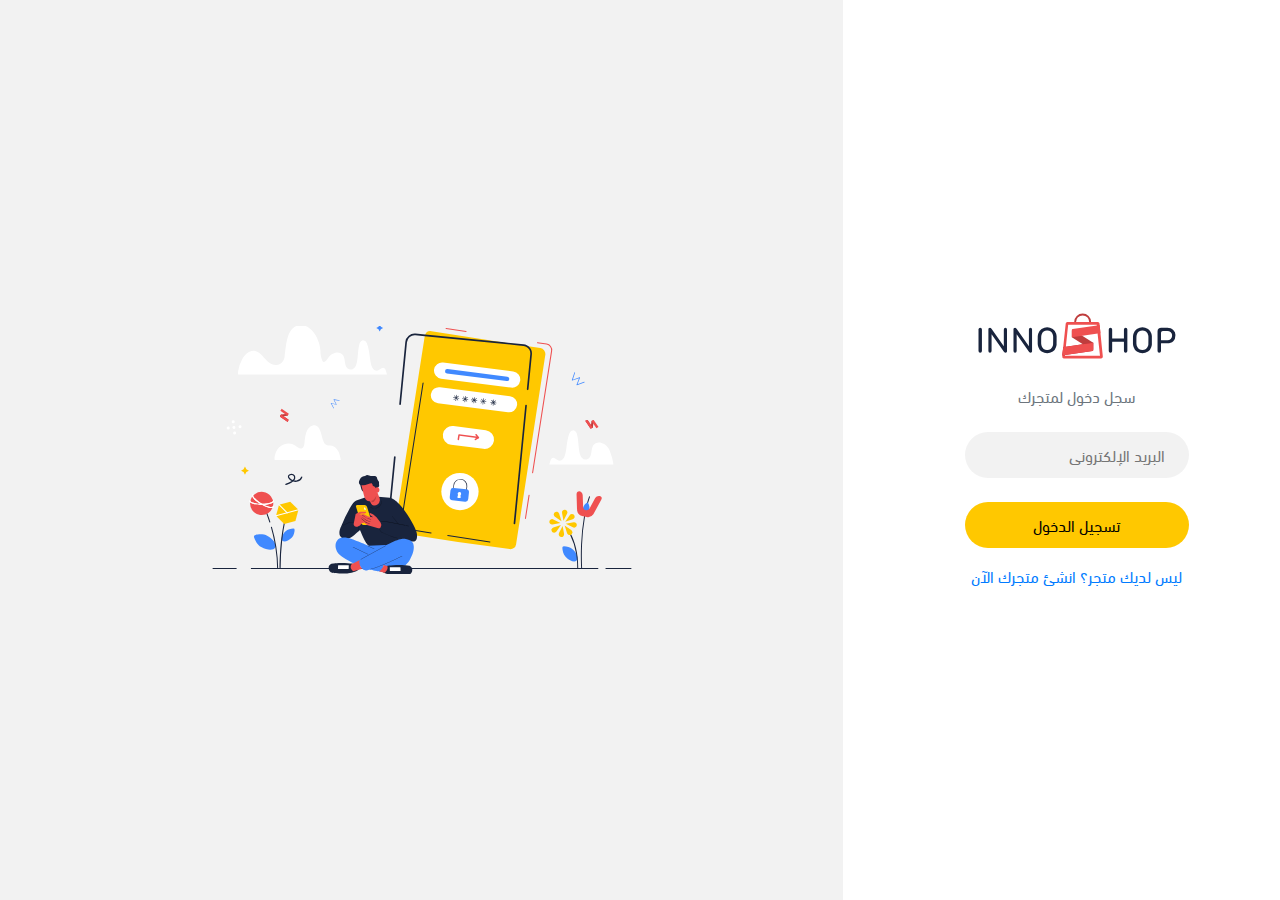
<file: index.html>
<!DOCTYPE html>
<html lang="en">

<head>
    <meta charset="UTF-8">
    <meta http-equiv="X-UA-Compatible" content="IE=edge">
    <meta name="viewport" content="width=device-width, initial-scale=1.0">
    <link rel="stylesheet" href="css/bootstrap.min.css">
    <link rel="stylesheet" href="scss/style.css">
    <title>Login</title>
</head>

<body dir="rtl">
    <div class="login">
        <div class="row mobile-row">

            <div class="col-12 col-md-4 order-2 order-md-1 d-flex flex-column justify-content-center align-items-center">
                <img src="images/logo.svg" width="200" alt="">
                <div class="login__form mt-4 w-65">
                    <p class=" text-center text-muted mb-4">سجل دخول لمتجرك</p>
                    <form action="#">
                        <div class="login__form__group ">
                            <!-- To enable error mode add class 'error' to 'login__form__group'-->
                            <input class="login__form__group__input w-100" placeholder=" البريد الإلكتروني" type="text">
                            <img class="login__form__group__errorIcon" src="images/error.svg" alt="">
                            <p class="login__form__group__errorMessage text-danger text-right pr-2 mt-1">خطأ في البريد الإلكتروني</p>
                        </div>
                        <div class="login__form__group mt-4">
                            <button type="submit" class="login__form__group__submit w-100">تسجيل الدخول</button>
                        </div>
                        <div class="text-center mt-3">

                            <a href="#">ليس لديك متجر؟ انشئ متجرك الآن</a>
                        </div>
                    </form>
                </div>
            </div>
            <div class="col-12 col-md-8 order-1 order-md-2">
                <div class="login__bg d-flex flex-column justify-content-center align-items-center ">
                    <img src="images/vector.svg" alt="">
                </div>
            </div>
        </div>
    </div>
</body>

</html>
</file>
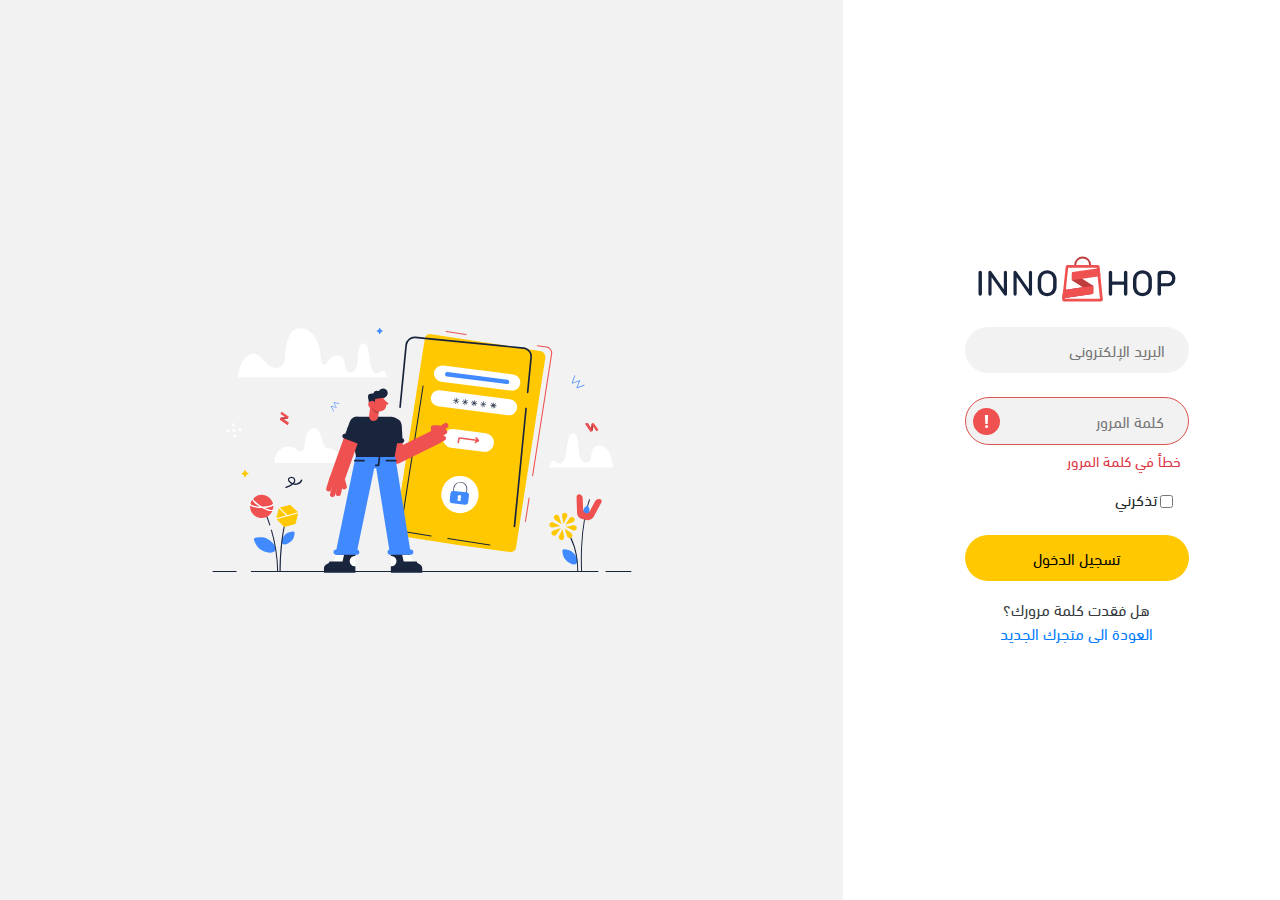
<file: login2/index.html>
<!DOCTYPE html>
<html lang="en">

<head>
    <meta charset="UTF-8">
    <meta http-equiv="X-UA-Compatible" content="IE=edge">
    <meta name="viewport" content="width=device-width, initial-scale=1.0">
    <link rel="stylesheet" href="css/bootstrap.min.css">
    <link rel="stylesheet" href="scss/style.css">
    <title>Login</title>
</head>

<body dir="rtl">
    <div class="login">
        <div class="row mobile-row">

            <div class="col-12 col-md-4 order-2 order-md-1 d-flex flex-column justify-content-center align-items-center">
                <img src="images/logo.svg" width="200" alt="">
                <div class="login__form mt-4 w-65">
                    <form action="#">
                        <div class="login__form__group">
                            <input class="login__form__group__input w-100" placeholder=" البريد الإلكتروني" type="text">
                            <img class="login__form__group__errorIcon" src="images/error.svg" alt="">
                            <p class="login__form__group__errorMessage text-danger text-right pr-2 mt-1">خطأ في البريد الإلكتروني</p>
                        </div>
                        <div class="login__form__group error mt-4">
                            <input class="login__form__group__input w-100" placeholder=" كلمة المرور" type="password">
                            <img class="login__form__group__errorIcon" src="images/error.svg" alt="">
                            <p class="login__form__group__errorMessage text-danger text-right pr-2 mt-1">خطأ في كلمة المرور</p>
                        </div>
                        <div class="login__form__group text-right mt-3 pr-3">
                            <div class="form-check">
                                <input class="form-check-input mt-2" type="checkbox" value="" id="flexCheckDefault">
                                <label class="form-check-label pr-3" for="flexCheckDefault">
                                  تذكرني
                                </label>
                            </div>
                        </div>
                        <div class="login__form__group mt-4">
                            <button type="submit" class="login__form__group__submit w-100">تسجيل الدخول</button>
                        </div>
                        <div class="text-center mt-3">
                            <a class="text-dark">هل فقدت كلمة مرورك؟</a> <br>
                            <a href="#">العودة الى متجرك الجديد</a>
                        </div>
                    </form>
                </div>
            </div>
            <div class="col-12 col-md-8 order-1 order-md-2">
                <div class="login__bg d-flex flex-column justify-content-center align-items-center ">
                    <img src="images/login-ng.svg" alt="">
                </div>
            </div>
        </div>
    </div>
</body>

</html>
</file>
<file: scss/style.css>
@font-face {
  font-family: "DinRegular";
  src: url("../fonts/dean-regular.OTF") format("opentype");
  font-weight: 400;
  font-style: normal;
}

@font-face {
  font-family: "DinThin";
  src: url("../fonts/dean-thinn.OTF") format("opentype");
  font-weight: 400;
  font-style: normal;
}

@font-face {
  font-family: "DinMedium";
  src: url("../fonts/dean-medium.OTF") format("opentype");
  font-weight: 400;
  font-style: normal;
}

@font-face {
  font-family: "DinBold";
  src: url("../fonts/dean-bold.OTF") format("opentype");
  font-weight: 400;
  font-style: normal;
}

body {
  font-family: "DinRegular";
}

.login {
  overflow: hidden;
}

@media (max-width: 767px) {
  .login .mobile-row {
    height: 100vh;
  }
}

.login .w-65 {
  width: 55% !important;
}

.login__form {
  margin-top: 30px;
}

.login__form__group {
  position: relative;
}

.login__form__group__errorIcon {
  position: absolute;
  left: 0;
  position: absolute;
  left: 7px;
  width: 29px;
  top: 10px;
  display: none;
}

.login__form__group__errorMessage {
  font-size: 15px;
  display: none;
}

.login__form__group.error input {
  border: 1px solid #d9534f;
}

.login__form__group.error .login__form__group__errorIcon,
.login__form__group.error .login__form__group__errorMessage {
  display: block;
}

.login__form__group__input {
  background-color: #f2f2f2;
  border-radius: 20pc;
  -webkit-border-radius: 20pc;
  -moz-border-radius: 20pc;
  -ms-border-radius: 20pc;
  -o-border-radius: 20pc;
  border: 0;
  padding: 11px 20px;
}

.login__form__group__input:focus {
  outline: 0;
}

.login__form__group__submit {
  background-color: #FFC800;
  border-radius: 20pc;
  -webkit-border-radius: 20pc;
  -moz-border-radius: 20pc;
  -ms-border-radius: 20pc;
  -o-border-radius: 20pc;
  border: 0;
  padding: 11px 20px;
}

.login__form__group__submit:focus {
  outline: 0;
}

.login__bg {
  background-image: url(../images/bg.svg);
  height: 100vh;
  position: relative;
  background-repeat: no-repeat;
  background-size: cover;
}

@media (max-width: 767px) {
  .login__bg {
    height: 100%;
  }
}

.login__bg img {
  width: 50%;
}
/*# sourceMappingURL=style.css.map */
</file>
<file: login2/scss/style.css>
@font-face {
  font-family: "DinRegular";
  src: url("../fonts/dean-regular.OTF") format("opentype");
  font-weight: 400;
  font-style: normal;
}

@font-face {
  font-family: "DinThin";
  src: url("../fonts/dean-thinn.OTF") format("opentype");
  font-weight: 400;
  font-style: normal;
}

@font-face {
  font-family: "DinMedium";
  src: url("../fonts/dean-medium.OTF") format("opentype");
  font-weight: 400;
  font-style: normal;
}

@font-face {
  font-family: "DinBold";
  src: url("../fonts/dean-bold.OTF") format("opentype");
  font-weight: 400;
  font-style: normal;
}

body {
  font-family: "DinRegular";
}

.login {
  overflow: hidden;
}

@media (max-width: 767px) {
  .login .mobile-row {
    height: 100vh;
  }
}

.login .w-65 {
  width: 55% !important;
}

.login__form {
  margin-top: 30px;
}

.login__form__group {
  position: relative;
}

.login__form__group__errorIcon {
  position: absolute;
  left: 0;
  position: absolute;
  left: 7px;
  width: 29px;
  top: 10px;
  display: none;
}

.login__form__group__errorMessage {
  font-size: 15px;
  display: none;
}

.login__form__group.error input {
  border: 1px solid #d9534f;
}

.login__form__group.error .login__form__group__errorIcon,
.login__form__group.error .login__form__group__errorMessage {
  display: block;
}

.login__form__group__input {
  background-color: #f2f2f2;
  border-radius: 20pc;
  -webkit-border-radius: 20pc;
  -moz-border-radius: 20pc;
  -ms-border-radius: 20pc;
  -o-border-radius: 20pc;
  border: 0;
  padding: 11px 20px;
}

.login__form__group__input:focus {
  outline: 0;
}

.login__form__group__submit {
  background-color: #FFC800;
  border-radius: 20pc;
  -webkit-border-radius: 20pc;
  -moz-border-radius: 20pc;
  -ms-border-radius: 20pc;
  -o-border-radius: 20pc;
  border: 0;
  padding: 11px 20px;
}

.login__form__group__submit:focus {
  outline: 0;
}

.login__bg {
  background-image: url(../images/bg.svg);
  height: 100vh;
  position: relative;
  background-repeat: no-repeat;
  background-size: cover;
}

@media (max-width: 767px) {
  .login__bg {
    height: 100%;
  }
}

.login__bg img {
  width: 50%;
}
/*# sourceMappingURL=style.css.map */
</file>
